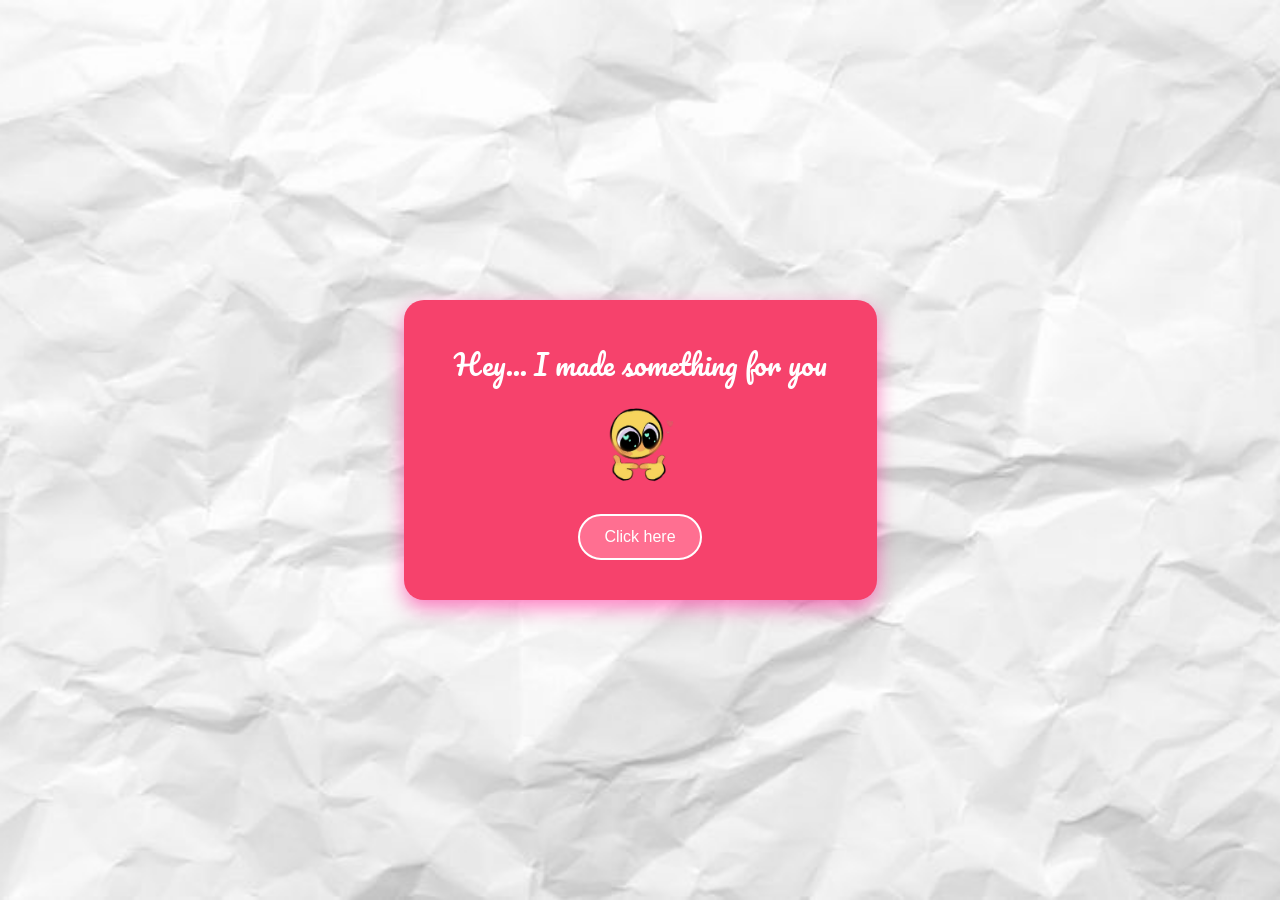
<file: index.html>
<!DOCTYPE html>
<html lang="en">
<head>
    <meta charset="UTF-8">
    <meta name="viewport" content="width=device-width, initial-scale=1.0">
    <title>Happy Birthday</title>

    <!-- Google Font for cute heading -->
    <link href="https://fonts.googleapis.com/css2?family=Pacifico&display=swap" rel="stylesheet">
    <link rel="stylesheet" href="Happy_Birthday.css">
</head>
<body>
    <div class="cont">
        <div class="Fmessage">
            <h1>Hey... I made something for you</h1>
            <img src="Cute Photos/uwu.png" alt="Cute Image" class="uwu">
        </div>

        <!-- Countdown display -->
        <div id="countdown"></div>

        <!-- Button -->
        <a href="Message.html"><button id="specialButton">Click here</button></a>
    </div>

    <!-- Link to JS -->
</body>
</html>
</file>
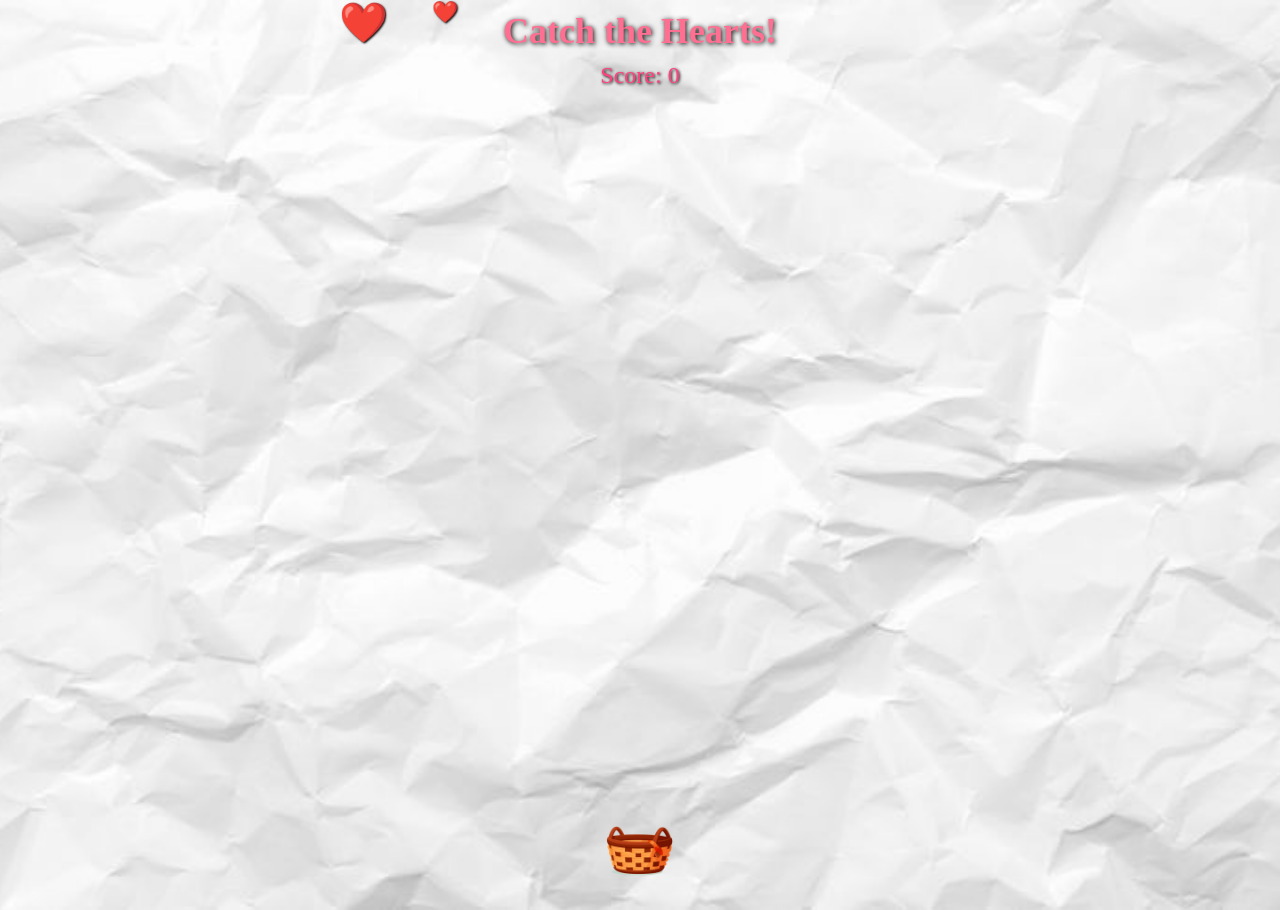
<file: Final.html>
<!DOCTYPE html>
<html lang="en">
<head>
    <meta charset="UTF-8">
    <meta name="viewport" content="width=device-width, initial-scale=1.0">
    <title>Catch the Hearts</title>
    <link rel="stylesheet" href="Final.css">
</head>
<body>

    <div id="game-container">
        <h1>Catch the Hearts!</h1>
        <div id="score">Score: 0</div>

        <!-- Basket as an image container -->
        <div id="basket">
            <img src="Cute Photos/Basket.png" alt="Basket Image" id="basket-img">
        </div>

        <!-- Buttons appear after game -->
        <div id="game-buttons" style="display:none;">
            <button id="play-again">Play Again</button>
            <a href="Lantern.html"><button id="next">Next</button></a>
        </div>
    </div>

    <!-- Hearts container -->
    <div id="hearts-container"></div>

    <script src="Final.js"></script>
</body>
</html>
</file>
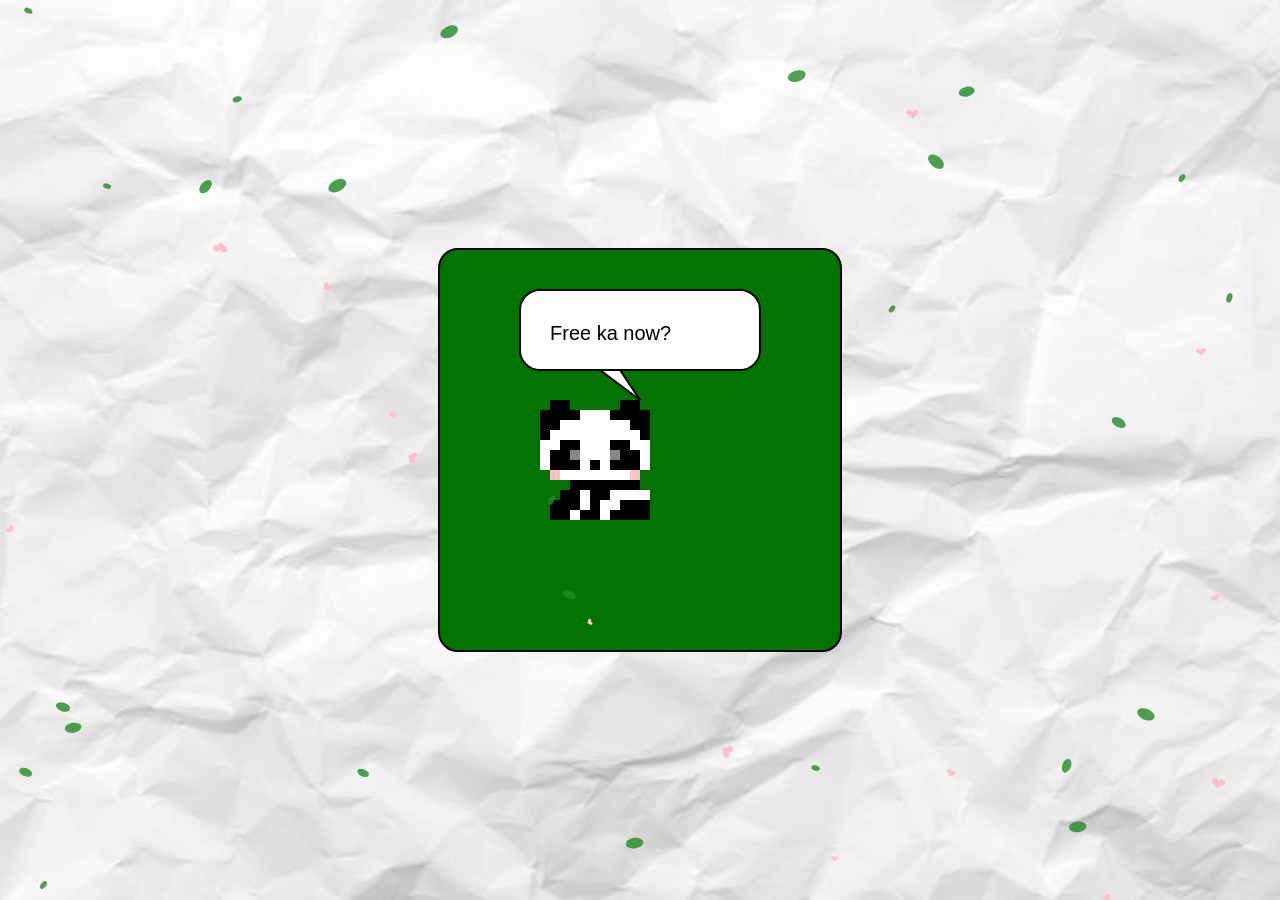
<file: Invite.html>
<!DOCTYPE html>
<html lang="en">
<head>
  <meta charset="UTF-8">
  <title>Panda Pixel</title>
  <style>
    body {
      margin: 0;
      background: #0c0b0b;
      height: 100vh;
      font-family: Arial, sans-serif;
      overflow: hidden;

      background-image: url('Cute Photos/Background.jpg'); /* Replace with your image path */
    background-size: cover; /* Makes the image cover entire body */
    background-position: center; /* Centers the image */
    background-repeat: no-repeat; /* Prevents tiling */
    }

    #canvas {
      position: absolute;
      left: 50%;
      top: 50%;
      transform: translate(-50%, -50%);
      background: rgb(0, 115, 0);
      z-index: 1;
      border-radius: 20px;
      border: 2px solid rgb(0, 0, 0);
    }

    #leavesCanvas {
      position: fixed;
      top: 0;
      left: 0;
      width: 100%;
      height: 100%;
      pointer-events: none;
      z-index: 2;
    }
  </style>
</head>
<body>

  <canvas id="canvas" width="400" height="400"></canvas>
  <canvas id="leavesCanvas"></canvas>

  <script>
    const canvas = document.getElementById('canvas');
    const ctx = canvas.getContext('2d');

    const leavesCanvas = document.getElementById('leavesCanvas');
    const lctx = leavesCanvas.getContext('2d');

    leavesCanvas.width = window.innerWidth;
    leavesCanvas.height = window.innerHeight;

    const pixelSize = 10;

    // Leaves + hearts
    const leaves = Array.from({ length: 40 }, () => ({
      x: Math.random() * leavesCanvas.width,
      y: Math.random() * leavesCanvas.height,
      size: Math.random() * 6 + 4,
      speed: Math.random() * 1 + 0.5,
      drift: (Math.random() - 0.5) * 1,
      angle: Math.random() * Math.PI,
      spin: (Math.random() - 0.5) * 0.05,
      type: Math.random() > 0.7 ? 'heart' : 'leaf'
    }));

    let blink = false;
    setInterval(() => blink = !blink, 2000);

    let textIndex = 0;
    const message = "Free ka now?";

    const panda = [
      [5,1,1,5,5,5,5,5,1,1,5],
      [1,1,1,1,0,0,0,1,1,1,1],
      [1,1,0,0,0,0,0,0,0,1,1],
      [1,0,0,0,0,0,0,0,0,0,1],
      [0,0,1,1,0,0,0,1,1,0,0],
      [0,1,1,3,0,0,0,3,1,1,0],
      [0,1,1,1,0,1,0,1,1,1,0],
      [5,4,0,0,0,0,0,0,0,4,5],
      [5,5,5,1,1,1,1,1,1,1,5],
      [5,5,1,1,0,1,1,0,0,0,0],
      [5,1,1,1,0,1,0,0,1,1,1],
      [5,1,1,0,1,1,0,1,1,1,1]
    ];

    function drawLeaves() {
      lctx.clearRect(0, 0, leavesCanvas.width, leavesCanvas.height);

      leaves.forEach(leaf => {
        lctx.save();
        lctx.translate(leaf.x, leaf.y);
        lctx.rotate(leaf.angle);

        if (leaf.type === 'leaf') {
          lctx.fillStyle = 'rgba(34,139,34,0.8)';
          lctx.beginPath();
          lctx.ellipse(0, 0, leaf.size, leaf.size * 0.6, 0, 0, Math.PI * 2);
          lctx.fill();
        } else {
          lctx.fillStyle = 'pink';
          lctx.font = `${leaf.size * 2}px Arial`;
          lctx.fillText('❤', 0, 0);
        }

        lctx.restore();

        leaf.y += leaf.speed;
        leaf.x += leaf.drift;
        leaf.angle += leaf.spin;

        if (leaf.y > leavesCanvas.height) {
          leaf.y = -10;
          leaf.x = Math.random() * leavesCanvas.width;
        }
      });
    }

    function drawPanda() {
      for (let y = 0; y < panda.length; y++) {
        for (let x = 0; x < panda[y].length; x++) {
          let val = panda[y][x];

          // blinking eyes
          if (blink && y === 5 && (x === 3 || x === 7)) {
            val = 0;
          }

          switch(val) {
            case 0: ctx.fillStyle = '#fff'; break;
            case 1: ctx.fillStyle = '#000'; break;
            case 3: ctx.fillStyle = '#888'; break;
            case 4: ctx.fillStyle = '#ffc0cb'; break;
            case 5: ctx.fillStyle = 'rgb(0, 115, 0)'; break;
            default: ctx.fillStyle = '#fff';
          }
          ctx.fillRect(x * pixelSize + 100, y * pixelSize + 150, pixelSize, pixelSize);
        }
      }
    }

    function drawSpeechBubble() {
      ctx.fillStyle = '#fff';
      ctx.strokeStyle = '#000';
      ctx.lineWidth = 2;

      ctx.beginPath();
      ctx.roundRect(80, 40, 240, 80, 20);
      ctx.fill();
      ctx.stroke();

      ctx.beginPath();
      ctx.moveTo(180, 120);
      ctx.lineTo(200, 150);
      ctx.lineTo(160, 120);
      ctx.closePath();
      ctx.fill();
      ctx.stroke();

      ctx.fillStyle = '#000';
      ctx.font = '20px Arial';
      ctx.fillText(message.slice(0, textIndex), 110, 90);
    }

    function animate() {
      drawLeaves();

      ctx.clearRect(0,0,canvas.width,canvas.height);
      drawSpeechBubble();
      drawPanda();

      if (textIndex < message.length) textIndex++;

      requestAnimationFrame(animate);
    }

    animate();
  </script>
</body>
</html>
</file>
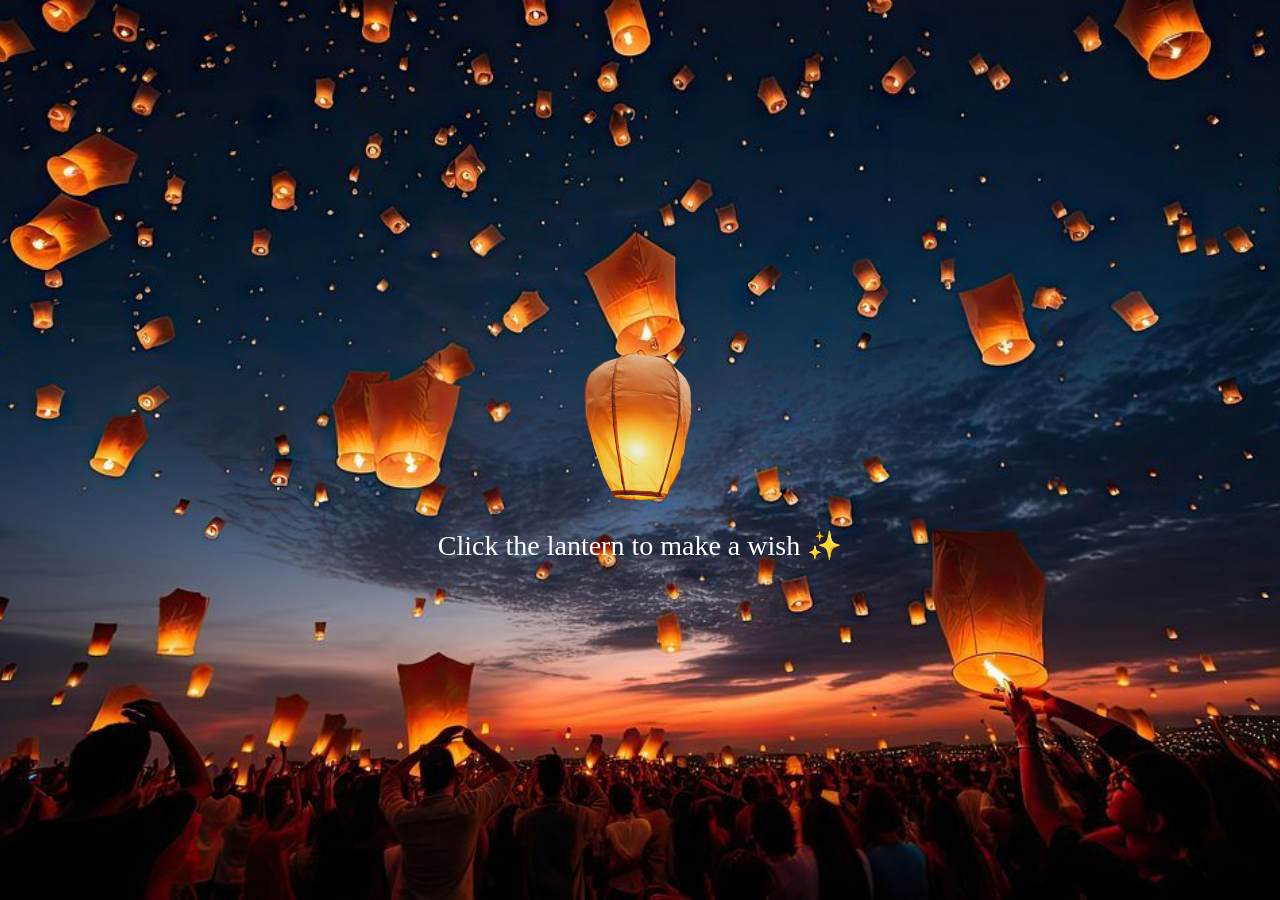
<file: Lantern.html>
<!DOCTYPE html>
<html lang="en">
<head>
    <meta charset="UTF-8">
    <meta name="viewport" content="width=device-width, initial-scale=1.0">
    <title>Final Lantern Wish</title>
    <link rel="stylesheet" href="Lantern.css">
</head>
<body>

    <!-- Lantern -->
    <div class="lantern-container">
        <img src="Cute Photos/Lantern.webp" id="lantern" alt="lantern">
        <p class="hint">Click the lantern to make a wish ✨</p>
    </div>

    <!-- Popup -->
    <div id="wishPopup" class="hidden">
        <div class="popup-box">
            <h2>🏮 Your Wish</h2>
            <p>This is private. Only you can see it.</p>

            <textarea id="wishText" placeholder="Write your wish..."></textarea>

            <button id="launchBtn">Launch Lantern 🏮</button>
        </div>
    </div>

    <!-- Fade + Ending -->
    <div id="fadeScreen"></div>

    <div id="endingScreen" class="hidden">
        <h1>Thank you 💖</h1>
        <p>I hope you liked my little gift.</p>
        <a href="index.html"><button>Try Again</button></a>
    </div>

    <script src="Lantern.js"></script>
</body>
</html>
</file>
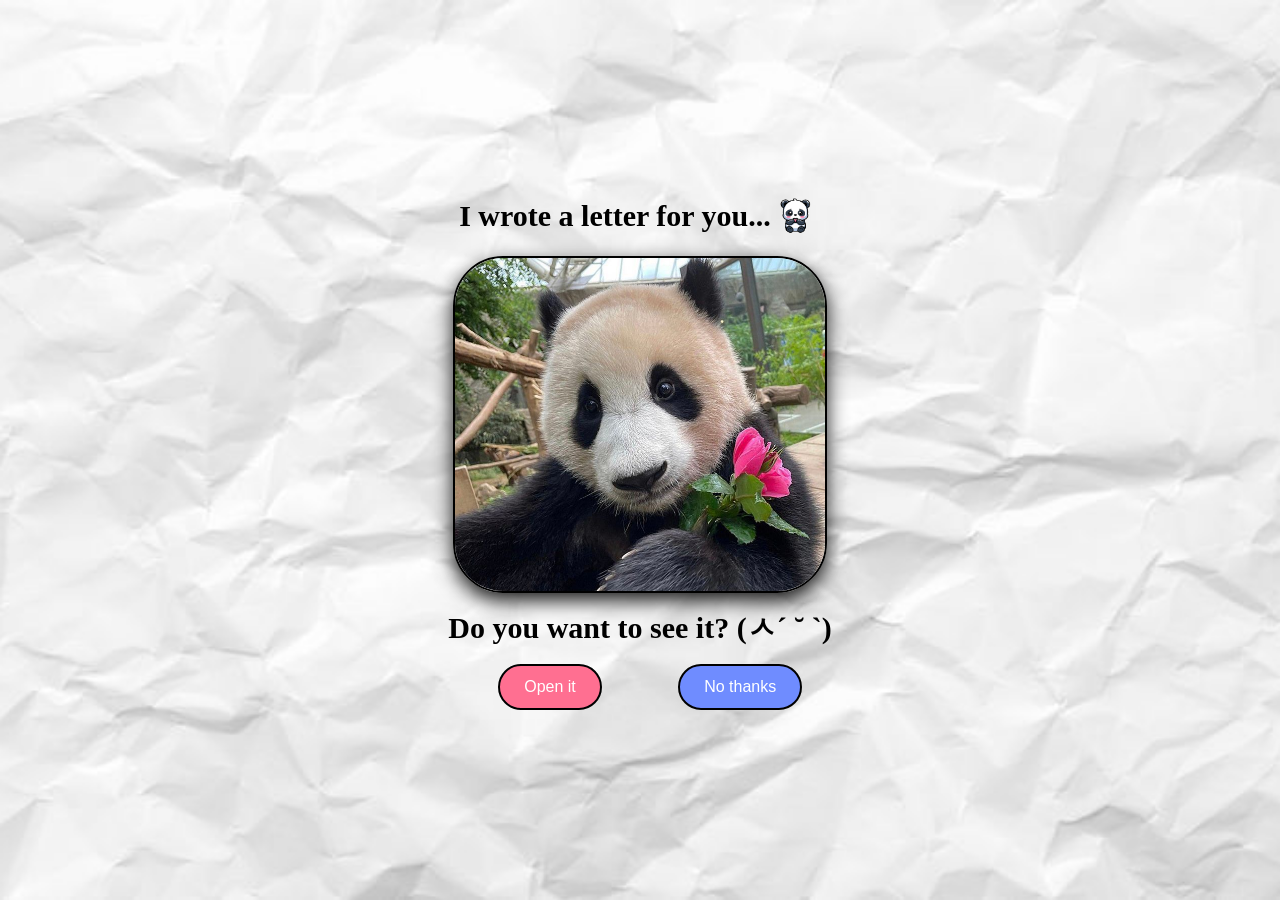
<file: Mail.html>
<!DOCTYPE html>
<html lang="en">
<head>
    <meta charset="UTF-8">
    <meta name="viewport" content="width=device-width, initial-scale=1.0">
    <title>Happy Birthday</title>
    <link rel="stylesheet" href="Mail.css">
</head>
<body>

<div class="whole">
    <div class="greet">
        <h1>I wrote a letter for you...</h1>
        <img class="small" src="Cute Photos/Small panda.png">
    </div>

    <img class="her" src="Cute Photos/Pan.jpg">

    <h1>Do you want to see it? (ㅅ´ ˘ `)</h1>

    <div class="options">
        <button class="yes">Open it</button>
        <button class="no">No thanks</button>
    </div>
</div>

<!-- HEARTS -->
<div id="hearts-container"></div>

<!-- MAIL ICON -->
<img id="mail-icon" src="Cute Photos/letter.png">

<!-- LETTER -->
<div id="letter">
    <p style="font-family: 'Georgia', serif;">
        Happy Birthday! 🥳✨ I hope your day is full of laughter, fun, and all the little things that make you happy. I just want you to know that you’re truly amazing kind, thoughtful, and someone who brightens the days of the people around her.

I also want to say sorry if I’ve ever said anything impulsive or made things awkward before. I really didn’t mean to, and I hope you can forgive me. I just care and sometimes get carried away.

I hope this year brings you everything you’re hoping for new memories, happiness, and moments that make you smile. Today is all about you, and I’m really glad we get to celebrate it.
    </p>
    <a href="Final.html"><button id="next-btn">Next</button></a>
</div>

<script src="Mail.js"></script>
</body>
</html>
</file>
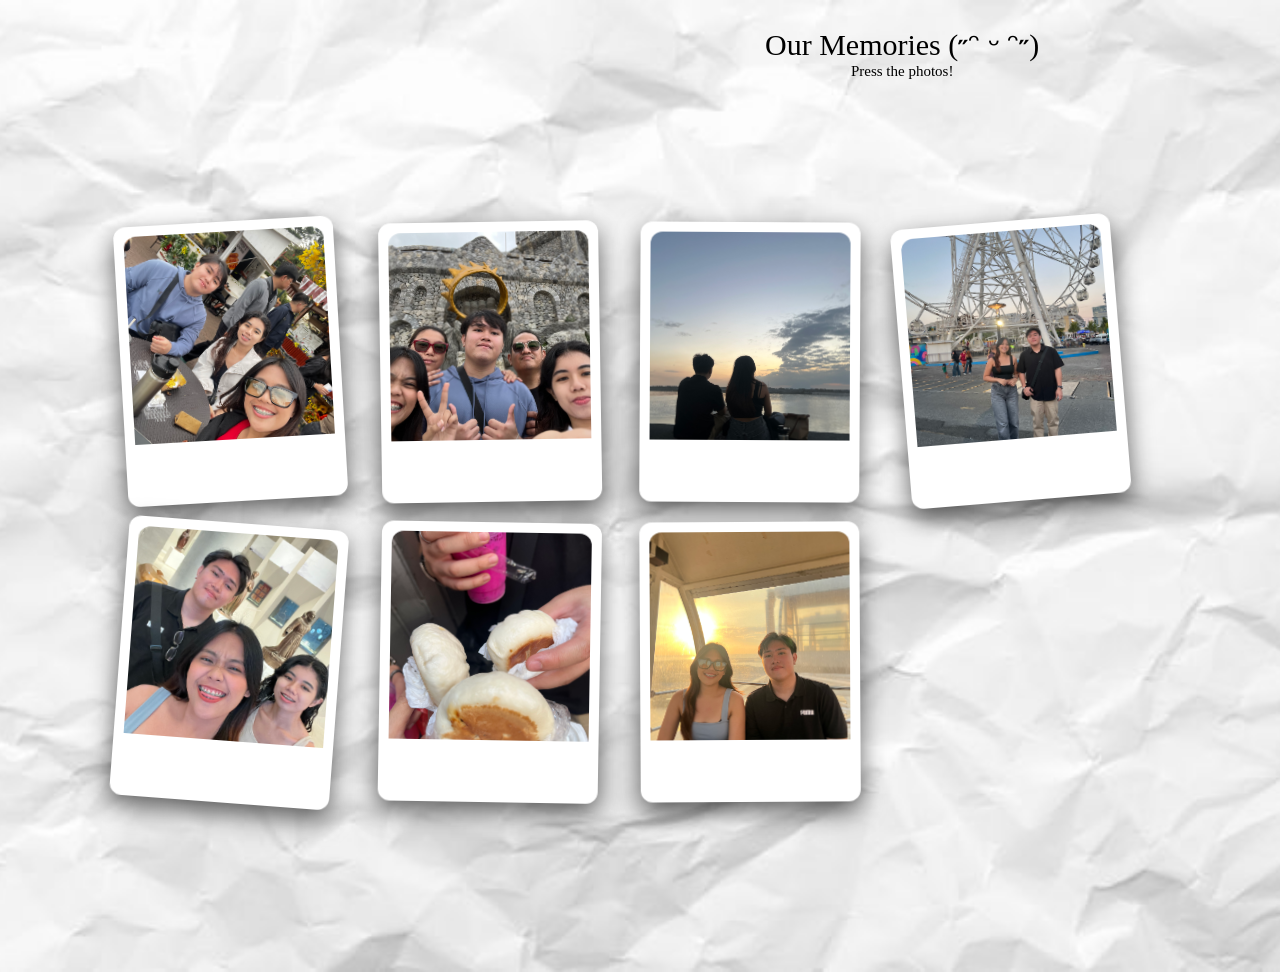
<file: Memories.html>
<!DOCTYPE html>
<html lang="en">
<head>
    <meta charset="UTF-8">
    <meta name="viewport" content="width=device-width, initial-scale=1.0">
    <title>Memories</title>
    <link rel="stylesheet" href="Memories.css">
</head>
<body>
    

    <Header>
        <H1>Our Memories (˶ᵔ ᵕ ᵔ˶)</H1>
        <P>Press the photos!</P>
    </Header>
    <!-- 📸 Memory Gallery -->
    <div class="gallery">

        <div class="photo-card"><div class="card-inner"><div class="card-front"><img src="Cute Photos/Memory 1.jpeg"></div><div class="card-back"><p>Day 1 at Baguio, diko alam how to act at first (ᵕ—ᴗ—)</p></div></div></div>
        <div class="photo-card"><div class="card-inner"><div class="card-front"><img src="Cute Photos/Memory 2.jpeg"></div><div class="card-back"><p>Day 2 at Baguio, still processing</p></div></div></div>
        <div class="photo-card"><div class="card-inner"><div class="card-front"><img src="Cute Photos/Memory 3.jpeg"></div><div class="card-back"><p>First commute to Manila, nag lakas loob lang ako dito (..◜ᴗ◝..)</p></div></div></div>
        <div class="photo-card"><div class="card-inner"><div class="card-front"><img src="Cute Photos/Memory 4.jpeg"></div><div class="card-back"><p>Same day pero mas nakaka hiya HAHAHAHA</p></div></div></div>
        <div class="photo-card"><div class="card-inner"><div class="card-front"><img src="Cute Photos/Memory 5.jpeg"></div><div class="card-back"><p>2nd commute sa Manila, pumunta parin kahit hinde pinayagan ✧｡٩(ˊᗜˋ )و✧*｡</p></div></div></div>
        <div class="photo-card"><div class="card-inner"><div class="card-front"><img src="Cute Photos/Memory 6.jpeg"></div><div class="card-back"><p>First time going to benondo, daming tao HAHAHAHA</p></div></div></div>
        <div class="photo-card"><div class="card-inner"><div class="card-front"><img src="Cute Photos/Memory 7.jpeg"></div><div class="card-back"><p></p>Last picture so far, nag lakas loob ulit kahit nakaka hiya na .·°՞(っ-ᯅ-ς)՞°·. </div></div></div>

    </div>

   <a href="Song.html"><button>Next ⟶</button></a>
   

    <!-- ❤️ Hearts -->
    <div id="hearts-container"></div>

    <script src="Memories.js"></script>
</body>
</html>
</file>
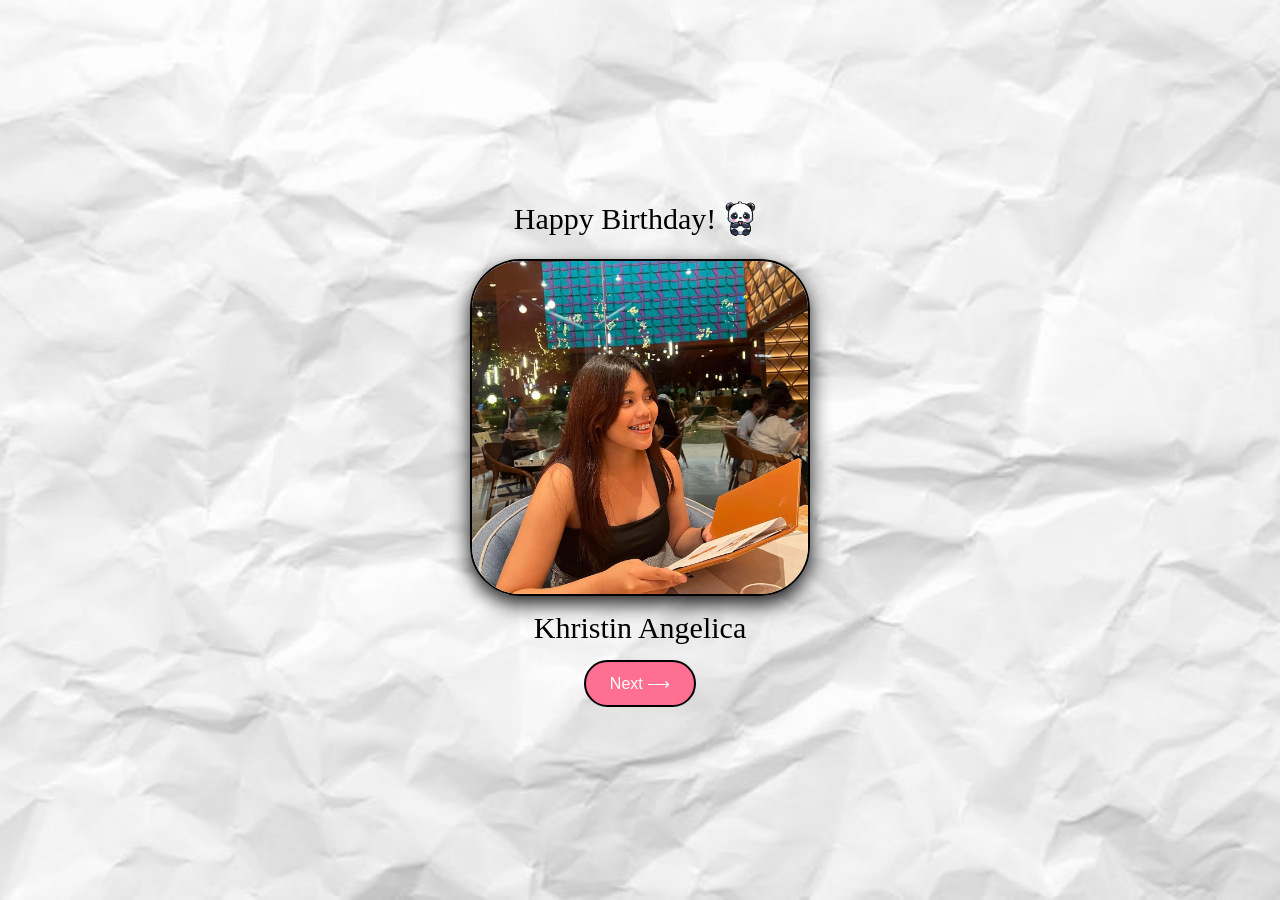
<file: Message.html>
<!DOCTYPE html>
<html lang="en">
<head>
    <meta charset="UTF-8">
    <meta name="viewport" content="width=device-width, initial-scale=1.0">
    <title>Happy Birthday</title>
    <link rel="stylesheet" href="Message.css">
</head>
<body>
    <div class="whole">
        <div class="greet">
           <h1>Happy Birthday!</h1>
           <img class="small" src="Cute Photos/Small panda.png" alt="">
        </div>
        <img class="her" src="Cute Photos/Angel.jpeg" alt="">
        <h1>Khristin Angelica</h1>
        <a href="Memories.html"><button>Next ⟶</button></a>
    </div>

    <!-- Container for hearts -->
    <div id="hearts-container"></div>

    <!-- Link to JS -->
    <script src="Message.js"></script>
</body>
</html>
</file>
<file: Happy_Birthday.css>
/* Body setup: center everything */
body {
    height: 100vh;
    margin: 0;
    display: flex;
    justify-content: center;
    align-items: center;
    flex-direction: column;
    background-color: #000000;

    background-image: url('Cute Photos/Background.jpg'); /* Replace with your image path */
    background-size: cover; /* Makes the image cover entire body */
    background-position: center; /* Centers the image */
    background-repeat: no-repeat; /* Prevents tiling */
}

/* Main container */
.cont {
    display: flex;
    flex-direction: column;
    justify-content: center;
    align-items: center;
    gap: 15px;
    background-color: #f6426c;
    border-radius: 20px;
    padding: 40px 50px;
    box-shadow: 0 8px 20px rgba(255, 0, 136, 0.5);
}

/* Message area: stack h1 and image */
.Fmessage {
    display: flex;
    flex-direction: column;
    justify-content: center;
    align-items: center;
    gap: 15px;
    text-align: center;
}

/* Heading style */
h1 {
    font-family: 'Pacifico', cursive;
    font-weight: 400;
    color: white;
    font-size: 28px;
    margin: 0;
}

/* Cute image */
.uwu {
    height: 80px;
    width: auto;
}

/* Countdown timer style */
#countdown {
    color: white;
    font-size: 20px;
    font-family: sans-serif;
    font-weight: bold;
}

/* Button style */
button {
    padding: 12px 24px;
    font-size: 16px;
    border-radius: 30px;
    border: 2px solid white;
    cursor: pointer;
    background-color: #ff6f91;
    color: white;
    display: flex;
    justify-content: center;
    align-items: center;
    transition: 0.2s ease;
}

/* Button hover effect */
button:hover {
    background-color: #ff91ac;
    transform: scale(1.08);
}

a{
    text-decoration: none;
}
</file>
<file: Final.css>
/* Full screen background with your image */
body {
    margin: 0;
    overflow: hidden;
    height: 100vh;
    background-image: url('Cute Photos/Background.jpg'); /* keep your image */
    background-size: cover;
    background-position: center;
    background-repeat: no-repeat;
    font-family: 'Pacifico', cursive;
}

/* Game container */
#game-container {
    position: relative;
    width: 100%;
    height: 100%;
    text-align: center;
    z-index: 2;
}

/* Title */
h1 {
    margin: 10px 0;
    font-size: 36px;
    color: #ff6f91;
    text-shadow: 1px 1px 5px #000;
}

/* Score display */
#score {
    font-size: 24px;
    margin-bottom: 10px;
    color: #ff417d;
    text-shadow: 1px 1px 3px #000;
}

/* Basket */
#basket {
    position: absolute;
    bottom: 20px;
    width: 100px;
    height: 80px;
    left: 50%;
    transform: translateX(-50%);
    z-index: 3;
}

/* Basket image */
#basket img {
    width: 100%;
    height: 100%;
    object-fit: contain;
}

/* Game buttons */
#game-buttons {
    margin-top: 20px;
}

#game-buttons button {
    padding: 10px 20px;
    font-size: 18px;
    margin: 0 10px;
    border-radius: 20px;
    border: none;
    background-color: #ff6f91;
    color: white;
    cursor: pointer;
    transition: 0.2s ease;
}

#game-buttons button:hover {
    background-color: #ff91ac;
    transform: scale(1.05);
}

/* Hearts container */
#hearts-container {
    position: fixed;
    top: 0;
    left: 0;
    width: 100%;
    height: 100%;
    pointer-events: none;
    overflow: hidden;
    z-index: 1;
}

/* Heart style */
.heart {
    position: absolute;
    font-size: 30px;
    color: #ff417d;
    animation-name: fall;
    animation-timing-function: linear;
    text-shadow: 1px 1px 2px #000;
}

/* Falling animation */
@keyframes fall {
    0% { top: -50px; transform: translateX(0) rotate(0deg); opacity: 1; }
    100% { top: 110vh; transform: translateX(var(--sway)) rotate(360deg); opacity: 1; }
}
</file>
<file: Lantern.css>
body {
    margin: 0;
    height: 100vh;
    overflow: hidden;
    background-image: url("Cute Photos/Sky.jpg");
    background-size: cover;
    background-position: center;
    font-family: Arial, sans-serif;
}

/* Lantern */
.lantern-container {
    height: 100vh;
    display: flex;
    flex-direction: column;
    justify-content: center;
    align-items: center;
    z-index: 2;
    position: relative;
}

#lantern {
    width: 180px;
    cursor: pointer;
    transition: transform 4s ease-in;
}

.hint {
    margin-top: 10px;
    color: white;
}

/* Popup */
#wishPopup {
    position: fixed;
    inset: 0;
    background: rgba(0,0,0,0.6);
    display: flex;
    justify-content: center;
    align-items: center;
    z-index: 10;
}

.popup-box {
    background: white;
    padding: 25px;
    border-radius: 12px;
    width: 320px;
    text-align: center;
}

textarea {
    width: 100%;
    height: 120px;
    margin: 10px 0;
    padding: 10px;
    resize: none;
}

button {
    padding: 10px 20px;
    cursor: pointer;
}

/* Fade overlay */
#fadeScreen {
    position: fixed;
    inset: 0;
    background: black;
    opacity: 0;
    pointer-events: none;
    transition: opacity 2s ease;
    z-index: 20;
}

/* Ending screen */
#endingScreen {
    position: fixed;
    inset: 0;
    background: black;
    color: white;
    display: flex;
    flex-direction: column;
    justify-content: center;
    align-items: center;
    z-index: 30;
}

.hidden {
    display: none !important;
}

p, h1 {
    font-family: 'Pacifico', cursive;
    font-weight: 400;
    color: white;
    font-size: 28px;
    margin: 0;
}
</file>
<file: Mail.css>
body {
    height: 100vh;  
    margin: 0;
    display: flex;
    justify-content: center;
    align-items: center;
    flex-direction: column;

    background-image: url('Cute Photos/Background.jpg');
    background-size: cover;
    background-position: center;
    background-repeat: no-repeat;
}

/* MAIN */
.whole {
    display: flex;
    flex-direction: column;
    align-items: center;
    gap: 15px;
    padding: 40px 50px;   
}

.greet{
    display: flex;
    align-items: center;
}

h1 {
    font-family: 'Pacifico', cursive;
    color: black;
    font-size: 30px;
    margin: 0;
}

.small{
    height: 50px;
}

.her{
    height: 37vh;
    border-radius: 50px;
    border: 2px solid black;
    box-shadow: 0 8px 20px rgba(0,0,0,0.9);
}

/* BUTTONS */
.options{
    display: flex;
    gap: 18px;
}

button {
    padding: 12px 24px;
    font-size: 16px;
    border-radius: 30px;
    border: 2px solid black;
    cursor: pointer;
    color: white;
    transition: 0.2s ease;
}

a{
    text-decoration: none;
}

.yes {
    background-color: #ff6f91;
    margin-right: 20vh;
}

.yes:hover {
    background-color: #ff91ac;
    transform: scale(1.08);
}

.no {
    background-color: #6f8cff;
    position: absolute;
    margin-left: 20vh;
}

.no:hover {
    background-color: #96a8f0;
}

/* HEARTS */
#hearts-container {
    position: fixed;
    width: 100%;
    height: 100%;
    pointer-events: none;
    overflow: hidden;
}

.heart {
    position: absolute;
    color: #ff6f91;
    animation: fall linear;
}

@keyframes fall {
    0% { transform: translateY(-50px); }
    100% { transform: translateY(110vh); }
}

/* MAIL ICON */
#mail-icon {
    position: fixed;
    width: 80px;
    opacity: 0;
    transform: translate(-50%, -50%) scale(0.5);
    transition: all 0.7s ease;
    cursor: pointer;
    z-index: 5;
}

/* LETTER */
#letter {
    position: fixed;
    top: 50%;
    left: 50%;
    transform: translate(-50%, -50%) scale(0.2) rotate(8deg);

    width: 420px;
    max-height: 75vh;
    padding: 35px 30px;

    background: linear-gradient(to bottom, #fffaf0, #f7ead9);
    border: 2px solid #d8c3a5;
    border-radius: 8px;

    box-shadow:
        0 15px 40px rgba(0, 0, 0, 0.5),
        inset 0 0 15px rgba(255, 255, 255, 0.4);

    text-align: left;
    line-height: 1.9;
    letter-spacing: 0.5px;
    font-size: 18px;
    font-family: 'Times New Roman', serif;
    color: #4a3428;

    opacity: 0;
    overflow-y: auto;

    transition: all 0.6s ease;
    z-index: 10;
    pointer-events: none;
}

/* Romantic paper edge effect */
#letter::before {
    content: "";
    position: absolute;
    inset: 8px;
    border: 1px solid rgba(139, 94, 60, 0.25);
    pointer-events: none;
    border-radius: 4px;
}

/* Soft top shadow like folded paper */
#letter::after {
    content: "";
    position: absolute;
    top: 0;
    left: 0;
    width: 100%;
    height: 20px;
    background: linear-gradient(to bottom,
        rgba(0,0,0,0.08),
        transparent);
    border-top-left-radius: 8px;
    border-top-right-radius: 8px;
}

#letter.show {
    transform: translate(-50%, -50%) scale(1) rotate(0deg);
    opacity: 1;
    pointer-events: auto;
}

#next-btn {
    margin-top: 15px;
    padding: 10px 20px;
    border-radius: 20px;
    border: none;
    background-color: #ff6f91;
    color: white;
    cursor: pointer;
}
</file>
<file: Memories.css>
body {
    height: 100vh;
    margin: 0;
    overflow: hidden;

    background-image: url('Cute Photos/Background.jpg');
    background-size: cover;
    background-position: center;
    background-repeat: no-repeat;
}

header{
    display: flex;
    flex-direction: column;
    justify-content: center;
    align-items: center;
    position: absolute;
    margin-left: 85vh;
    margin-top: -5vh;
}

h1 {
    font-family: 'Pacifico', cursive;
    font-weight: 400;
    color: rgb(0, 0, 0);
    font-size: 30px;
    margin: 0;
}

p{
    font-family: 'Pacifico', cursive;
    font-weight: 400;
    color: rgb(0, 0, 0);
    font-size: 15px;
    margin: 0;
}

.wall{
    display: flex;
    flex-direction: column;
    justify-content: center;
    align-items: center;
    gap: 15px;
    padding: 40px 50px; 
}

button {
    padding: 12px 24px;
    font-size: 16px;
    border-radius: 30px;
    border: 2px solid rgb(0, 0, 0);
    cursor: pointer;
    background-color: #ff6f91;
    color: white;
    display: flex;
    justify-content: center;
    align-items: center;
    transition: 0.2s ease;
    margin-top: 60vh;
    margin-left: 150vh;
}

button:hover {
    background-color: #ff91ac;
    transform: scale(1.08);
}

a{
    text-decoration: none;
}

/* ===== HEARTS ===== */
#hearts-container {
    position: fixed;
    top: 0;
    left: 0;
    width: 100%;
    height: 100%;
    pointer-events: none;
    overflow: hidden;
    z-index: 1;
}

.heart {
    position: absolute;
    color: #ff6f91;
    animation-name: fall;
    animation-timing-function: linear;
}

@keyframes fall {
    0% {
        transform: translateX(0) translateY(-50px) rotate(0deg);
        opacity: 1;
    }
    100% {
        transform: translateX(var(--sway)) translateY(110vh) rotate(360deg);
        opacity: 0;
    }
}

/* ===== GALLERY ===== */
.gallery {
    position: relative;
    z-index: 2;
    margin-top: 8vh;
    display: grid;
    grid-template-columns: repeat(4, 1fr);
    gap: 60px;
    padding: 60px;
    justify-items: center;
}

/* BIGGER Polaroid */
.photo-card {
    width: 200px;
    height: 260px;
    position: absolute; /* important for animation */
    perspective: 1000px;
    cursor: pointer;
    transition: all 1.2s ease;
}

/* Flip container */
.card-inner {
    width: 100%;
    height: 100%;
    position: relative;
    transform-style: preserve-3d;
    transition: transform 0.6s;
}

/* Flip */
.photo-card.flipped .card-inner {
    transform: rotateY(180deg);
}

/* Front & Back */
.card-front,
.card-back {
    position: absolute;
    width: 100%;
    height: 100%;
    border-radius: 12px;
    backface-visibility: hidden;
    background: white;
    box-shadow: 0 10px 25px rgba(0,0,0,0.6);
    padding: 10px;
}

/* Image */
.card-front img {
    width: 100%;
    height: 80%;
    object-fit: cover;
    border-radius: 12px 12px 0 0;
}

/* Polaroid bottom */
.card-front::after {
    content: "";
    display: block;
    height: 20%;
    background: white;
}

/* Back */
.card-back {
    transform: rotateY(180deg);
    display: flex;
    justify-content: center;
    align-items: center;
    padding: 12px;
    text-align: center;
    font-family: sans-serif;
}
</file>
<file: Message.css>
body {
    height: 100vh;
    margin: 0;
    display: flex;
    justify-content: center;
    align-items: center;
    flex-direction: column;
    background-color: #000000;

    background-image: url('Cute Photos/Background.jpg'); /* Replace with your image path */
    background-size: cover; /* Makes the image cover entire body */
    background-position: center; /* Centers the image */
    background-repeat: no-repeat; /* Prevents tiling */
}

.whole {
    display: flex;
    flex-direction: column;
    justify-content: center;
    align-items: center;
    gap: 15px;
    padding: 40px 50px;   
}

.greet{
    display: flex;
    flex-direction: row;
    justify-content: center;
    align-items: center;
}

h1 {
    font-family: 'Pacifico', cursive;
    font-weight: 400;
    color: rgb(0, 0, 0);
    font-size: 30px;
    margin: 0;
}

.small{
    height: 50px;
    width: auto;
}

.her{
    height: 37vh;
    border-radius: 50px;
    border: 2px solid rgb(0, 0, 0);
    box-shadow: 0 8px 20px rgba(0, 0, 0, 0.9);
}

button {
    padding: 12px 24px;
    font-size: 16px;
    border-radius: 30px;
    border: 2px solid rgb(0, 0, 0);
    cursor: pointer;
    background-color: #ff6f91;
    color: white;
    display: flex;
    justify-content: center;
    align-items: center;
    transition: 0.2s ease;
}

button:hover {
    background-color: #ff91ac;
    transform: scale(1.08);
}

a{
    text-decoration: none;
}

/* Hearts container fills screen and allows absolute positioning */
#hearts-container {
    position: fixed;
    top: 0;
    left: 0;
    width: 100%;
    height: 100%;
    pointer-events: none; /* so buttons can still be clicked */
    overflow: hidden;
    z-index: 0; /* behind your main content */
}

/* Heart style */
.heart {
    position: absolute;
    color: #ff6f91;
    font-size: 20px;
    user-select: none;
    animation-name: fall;
    animation-timing-function: linear;
}

/* Falling animation with sway */
@keyframes fall {
    0% {
        transform: translateX(0) translateY(-50px) rotate(0deg);
        opacity: 1;
    }
    100% {
        transform: translateX(var(--sway)) translateY(110vh) rotate(360deg);
        opacity: 0;
    }
}
</file>
